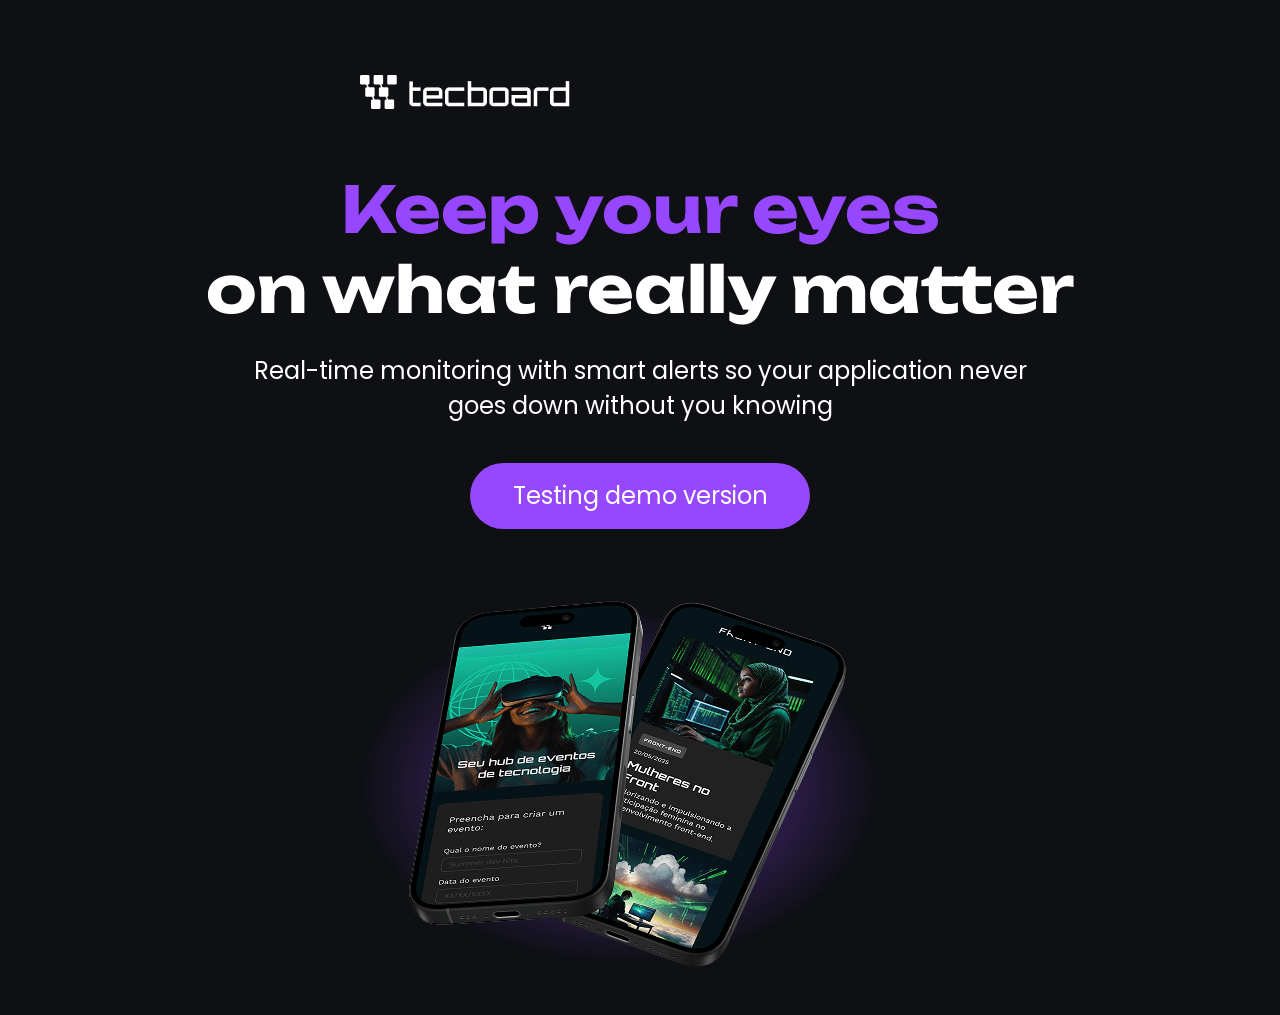
<file: index.html>
<!DOCTYPE html>
<html lang="en">
<head>
    <meta charset="UTF-8">
    <meta name="viewport" content="width=device-width, initial-scale=1.0">
    <meta name="description" content="Tecboard App - Track your application on real time to them never fall without you knowing">
    <meta name="og:title" content="Techboard App">
    <meta name="og:description" content="Track your application on real time to them never fall without you knowing">
    <meta name="og:image" content="https://joseevitor.github.io/techboard/img/cell_sobrepostos_desktop.png">
    <meta name="og:type" content="website">
    <meta name="og:url" content="https://joseevitor.github.io/techboard/">

    <link rel="icon" href="Favicon_techboard_roxo.svg" type="image/svg+xml">
    <link rel="stylesheet" href="css/style.css">

    <!--
    This way is used when i want to embed with no files:
    <link rel="preconnect" href="https://fonts.googleapis.com">
    <link rel="preconnect" href="https://fonts.gstatic.com" crossorigin>
    <link href="https://fonts.googleapis.com/css2?family=Poppins:ital,wght@0,100;0,200;0,300;0,400;0,500;0,600;0,700;0,800;0,900;1,100;1,200;1,300;1,400;1,500;1,600;1,700;1,800;1,900&family=Unbounded:wght@200..900&display=swap" rel="stylesheet">
    -->

    <title>Techboard App</title>

    <meta name="google-site-verification" content="S4-Po2epL1buIatYSBjTC4NKeeUuThC8_PXqfUuajUg" />
</head>
<body>
    <header>
        <img src="img/Logo_branco.png" alt="Techboard App logo on the white color">
    </header>
    <main>
        <section>
            <h1>
                <span>Keep your eyes</span><br>on what really matter</h1>
            <p>Real-time monitoring with smart alerts so your application never goes down without you knowing</p>
            <a href="#" title="Test the demo version of techboard">Testing demo version</a>
            <img src="img/cell_sobrepostos_desktop.png" alt="Techboard screen on two black  cellphones with emphasis at the technology events hub">
        </section>
    </main>
    
</body>
</html>
</file>
<file: css/style.css>
/* Defining fonts */
@font-face {
    font-family: "Unbounded";
    src: url("../fonts/Unbounded-Bold.ttf")
    format("truetype");
    font-weight: 700;
    font-style: normal;
    font-display: swap; 
}

@font-face {
    font-family: "Poppins";
    src: url("../fonts/Poppins-Regular.ttf")
    format("truetype");
    font-weight: 400;
    font-style: normal;
    font-display: swap; 
}


/* Reset */
* {
    padding: 0;
    margin: 0;
}

/* Desktop style */
body{
    background-color: #0E1014;
    color: #FFFFFF;
}

h1{
    font-size: 64px;
    font-family: "Unbounded", sans-serif;
    text-align: center;
    margin-top: 60px;

    /*font-family: serif; */
    /*font-family: sans-serif;*/
    /*font-family: monospace;*/
    /*font-family: cursive;*/
    /*font-family: fantasy;*/
    /* Caso exista arial, usa arial, se não existir usa helvetica e cso contrário usa sans-serif
    essa hierarquia se chama fallback
    font-family: Arial, Helvetica, sans-serif;*/ 
}
h1 span{
    color: #9747FF;
}

p{
    font-family: "Poppins", sans-serif;
    font-size: 24px;
    text-align: center;
    margin: 24px auto 0px;
    width: 792px;
}

a{
    color: #FFFFFF;
    font-family: "Poppins", sans-serif;
    font-size: 24px;
    text-decoration: none;
    background-color: #9747FF;
    width: 340px;
    height: 66px;
    display: block;
    text-align: center;
    line-height: 66px;
    border-radius: 36px;
    margin: 40px auto 40px;
    /*margin-right: 790px;
    margin-left: 790px;*/
}
a:hover{
    background-color: #8233e8;
}

header img{
    display: block;
    margin: 75px 0px 0px 360px;
}

main section img{
    display: block;
    width: 792px;
    height: 446px;
    margin: 0 auto;
}

@media(max-width: 768px){
    
    header img{
        margin: 65px 0px 0px 60px;
    }

    p{
        width: 648px;
    }

}

@media(max-width: 375px){
    header img{
        margin: 32px 0px 0px 16px;
    }

    h1{
        font-size: 40px;
    }

    p{
        font-size: 20px;
        width: 340px;
    }

    a{
        font-size: 20px;
        width: 251px;
    }

    main section img{
        width: 340px;
        height: 230px;
    }
}
</file>
